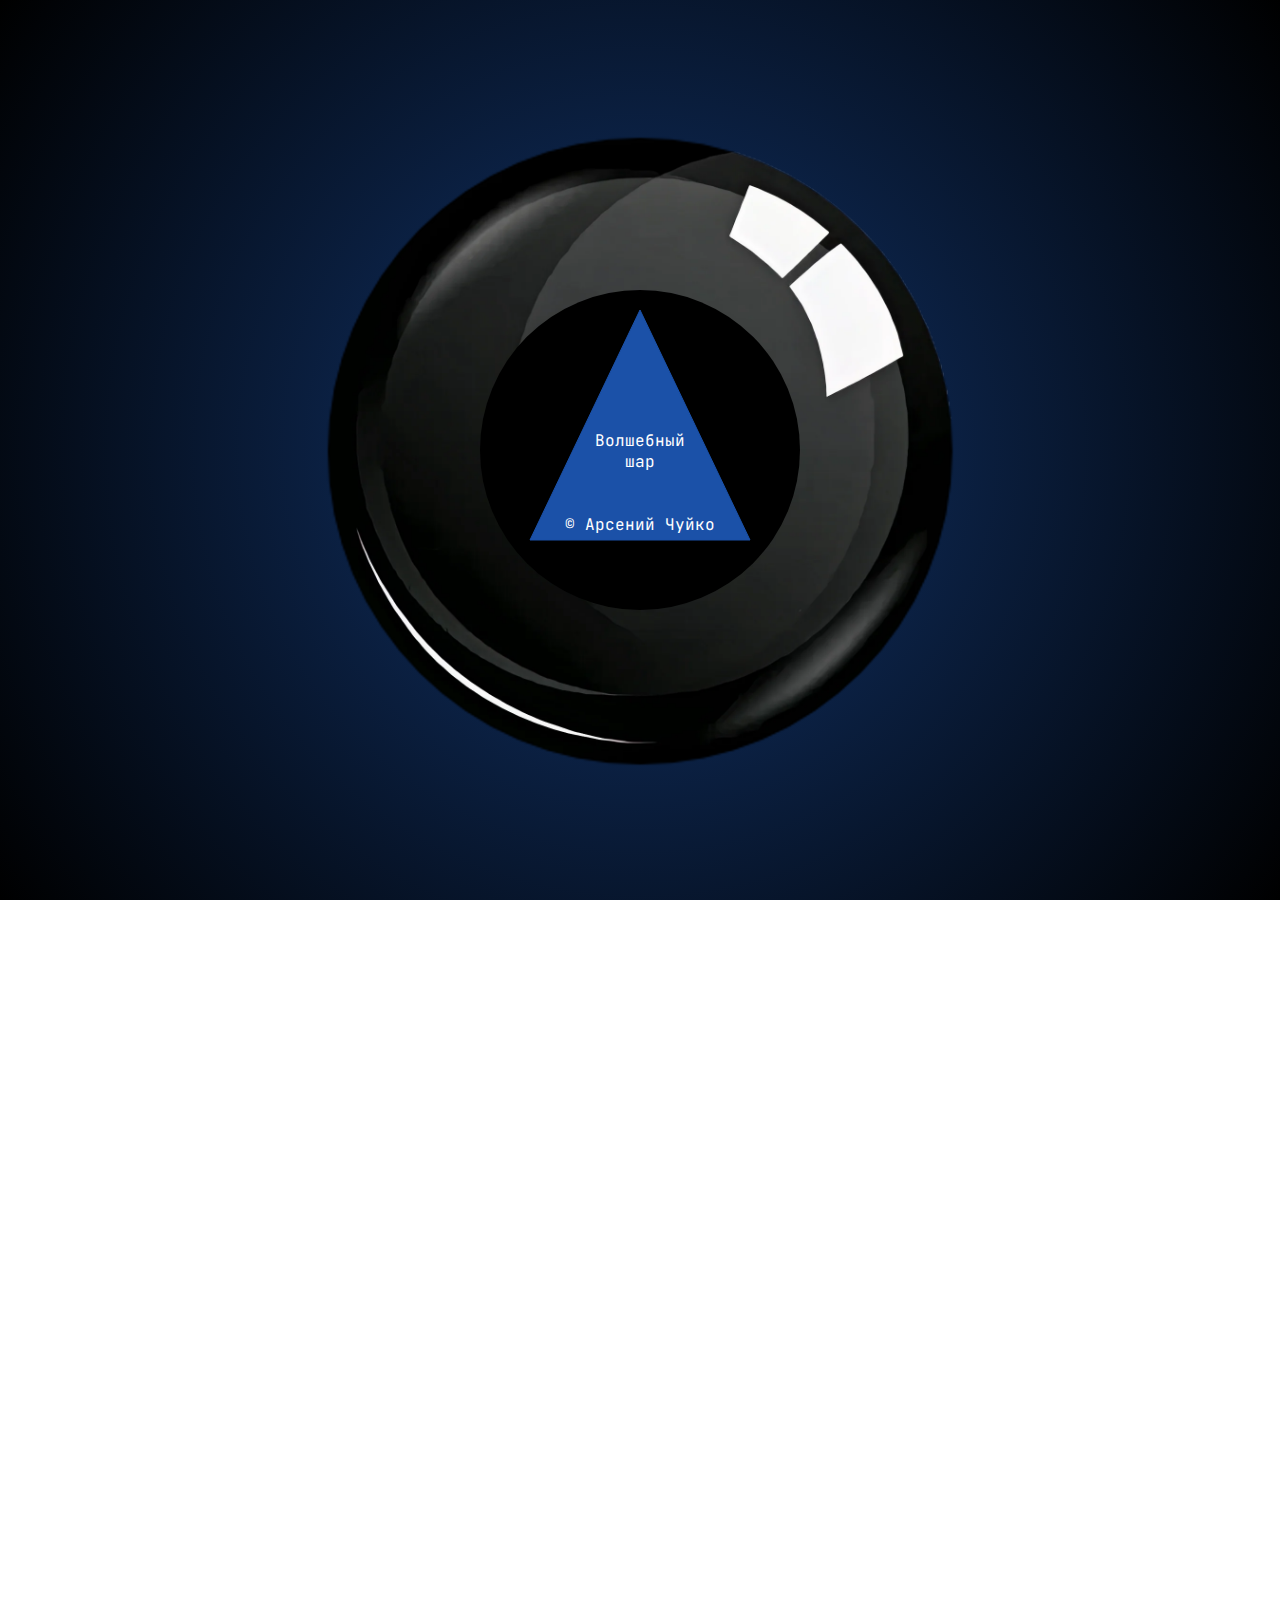
<file: index.html>
<!DOCTYPE html>
<html lang="ru" dir="ltr">
  <head>
    <!--Main information-->
    <meta charset="utf-8" />
    <meta name="viewport" content="width=device-width, initial-scale=1" />
    <meta name="theme-color" content="#1b51a8" />
    <title>Магический шар</title>
    <link rel="stylesheet" type="text/css" href="./style/style.css" />
    <link rel="preconnect" href="https://fonts.gstatic.com" />
    <link rel="manifest" href="system/manifest.webmanifest" />
    <meta
      name="Description"
      content="Магический шар. Разработано Арсением Чуйко. Шар, который ответит на ваш любой вопрос"
    />
    <meta property="og:title" content="Магический шар" />
    <meta property="og:description" content="Шар, который ответит на ваш любой вопрос" />
    <meta property="og:image" content="./media/icons/ball-512.png" />
    <!--Favicon-->
    <link rel="apple-touch-icon" href="./media/icons/ball-192.png" />
    <link
      type="image/png"
      sizes="16x16"
      rel="icon"
      href="./media/icons/ball-16.png"
    />
    <link
      type="image/png"
      sizes="32x32"
      rel="icon"
      href="./media/icons/ball-32.png"
    />
    <link
      type="image/png"
      sizes="48x48"
      rel="icon"
      href="./media/icons/ball-48.png"
    />
    <link
      type="image/png"
      sizes="72x72"
      rel="icon"
      href="./media/icons/ball-72.png"
    />
    <link
      type="image/png"
      sizes="96x96"
      rel="icon"
      href="./media/icons/ball-96.png"
    />
    <link
      type="image/png"
      sizes="144x144"
      rel="icon"
      href="./media/icons/ball-144.png"
    />
    <link
      type="image/png"
      sizes="192x192"
      rel="icon"
      href="./media/icons/ball-192.png"
    />
    <link
      type="image/png"
      sizes="512x512"
      rel="icon"
      href="./media/icons/ball-512.png"
    />
  </head>

  <body>
    <div id="background"></div>
    <section>
      <div id="text" onclick="createWish()">
        Волшебный
        <br />
        шар
        <br />
        <br />
        <br />
        © Арсений Чуйко
      </div>
      <script>
        /* Base information */
        const wishes = [
          "Бесспорно",
          "Предрешено",
          "Никаких<br>сомнений",
          "Определённо<br>да",
          "Можешь<br>быть<br>уверен в этом",
          "Мне<br>кажется<br>—<br>«да»",
          "Вероятнее<br>всего",
          "Хорошие<br>перспективы",
          "Знаки<br>говорят<br>—<br>«да»",
          "Да",
          "Пока не<br>ясно, попробуй<br>снова",
          "Спроси<br>позже",
          "Лучше<br>не<br>рассказывать",
          "Сейчас<br>нельзя<br>предсказать",
          "Сейчас<br>сконцентрируйся<br>и спроси<br>опять",
          "Даже<br>не<br>думай",
          "Мой<br>ответ<br>—<br>«нет»",
          "По моим<br>данным<br>—<br>«нет»",
          "Перспективы<br>не<br>очень<br>хорошие",
          "Весьма<br>сомнительно",
        ];
        let change = document.getElementById("text");
        /* Generating functions */
        function startGenerating() {
          document.getElementById("no-animation").id = "swing";
          change.style.color = "black";
          document.querySelector("polygon").style.fill = "black";
          document.querySelector("polygon").style.stroke = "black";
        }
        function endGenerating() {
          document.getElementById("swing").id = "no-animation";
          change.style.color = "white";
          document.querySelector("polygon").style.fill = "#1b51a8";
          document.querySelector("polygon").style.stroke = "#1b51a8";
        }
        function generateWish() {
          change.innerHTML = "";
          change.innerHTML = wishes[Math.floor(Math.random() * wishes.length)];
        }
        /* Create new wish */
        function createWish() {
          startGenerating();
          generateWish();
          setTimeout(endGenerating, 1000);
        }
      </script>
      <div class="ball" id="no-animation">
        <div id="inside">
          <svg id="triangle" height="100%" width="100%">
            <polygon points="160,20 50,250 270,250" />
          </svg>
        </div>
      </div>
    </section>
    <script type="text/javascript" src="./system/app.js"></script>
  </body>
</html>
</file>
<file: style/style.css>
@import url("https://fonts.googleapis.com/css2?family=JetBrains+Mono:wght@500&display=swap");

@media only screen and (max-width: 40em) {
  div.ball, div#text {
    zoom: 0.5;
  }
}

* {
  margin: 0px auto;
  padding: 0px;
  overflow: hidden !important;
  height: 100%;
  font-family: "JetBrains Mono", monospace;
}

div#background {
  background: radial-gradient(circle, #12356d, #000);
  height: 100%;
}

div.ball {
  background-image: url("../media/images/magicBall.webp");
  width: 40rem;
  height: 40rem;
  background-repeat: no-repeat;
  background-size: 100%;
  margin: auto;
  position: absolute;
  top: 0;
  left: 0;
  bottom: 0;
  right: 0;
  border-radius: 100%;
}

@-webkit-keyframes swing {
  15% {
    -webkit-transform: translateX(9px);
    transform: translateX(9px);
  }

  30% {
    -webkit-transform: translateX(-9px);
    transform: translateX(-9px);
  }

  40% {
    -webkit-transform: translateX(6px);
    transform: translateX(6px);
  }

  50% {
    -webkit-transform: translateX(-6px);
    transform: translateX(-6px);
  }

  65% {
    -webkit-transform: translateX(3px);
    transform: translateX(3px);
  }

  100% {
    -webkit-transform: translateX(0);
    transform: translateX(0);
  }
}

@keyframes swing {
  15% {
    -webkit-transform: translateX(9px);
    transform: translateX(9px);
  }

  30% {
    -webkit-transform: translateX(-9px);
    transform: translateX(-9px);
  }

  40% {
    -webkit-transform: translateX(6px);
    transform: translateX(6px);
  }

  50% {
    transform: translateX(-6px);
  }

  65% {
    transform: translateX(3px);
  }

  100% {
    transform: translateX(0);
  }
}

#swing {
  animation: swing 0.6s ease;
  animation-iteration-count: infinite;
}

#no-animation {
  animation: none;
}

div#inside {
  background-color: black;
  height: 50%;
  width: 50%;
  border-radius: 100%;
  margin: auto;
  position: absolute;
  top: 0;
  left: 0;
  bottom: 0;
  right: 0;
}

svg#tirtangle {
  margin: auto;
  position: absolute;
  top: 0;
  left: 0;
  bottom: 0;
  right: 0;
}

svg#triangle polygon {
  fill: #1b51a8;
  stroke: #1b51a8;
  stroke-width: 1;
}

div#text {
  width: 40rem;
  height: 40rem;
  background-repeat: no-repeat;
  background-size: 100%;
  margin: auto;
  padding-top: 37.5rem;
  position: absolute;
  top: 0;
  left: 0;
  bottom: 0;
  right: 0;
  border-radius: 100%;
  text-align: center;
  color: white;
  z-index: 10;
}
</file>
